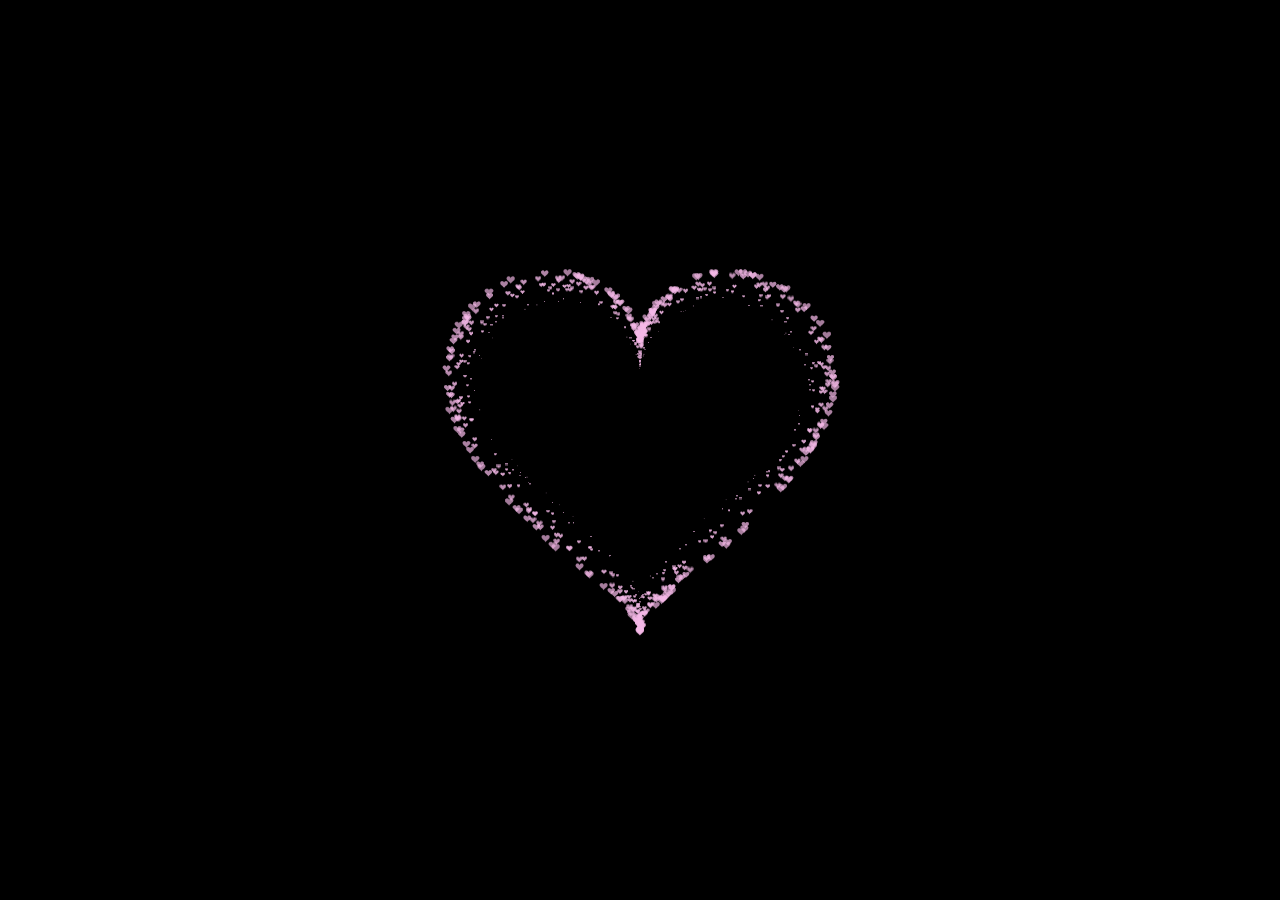
<file: traitim.html>
<!DOCTYPE html PUBLIC "-//W3C//DTD HTML 4.0 Transitional//EN">
<html>
  <head>
    <title>Heart</title>
    <meta name="Generator" content="EditPlus" />
    <meta name="Author" content="" />
    <meta name="Keywords" content="" />
    <meta name="Description" content="" />

    <style>
      html,
      body {
        height: 100%;
        padding: 0;
        margin: 0;
        background: #000;
        display: flex;
        justify-content: center;
        align-items: center;
      }

      .box {
        width: 100%;
        position: absolute;
        top: 50%;
        left: 50%;
        transform: translate(-50%, -50%);
        display: flex;
        flex-direction: column;
      }

      canvas {
        position: absolute;
        width: 100%;
        height: 100%;
      }
      #pinkboard {
        position: relative;
        margin: auto;
        height: 500px;
        width: 500px;
        animation: animate 1.3s infinite;
      }

      #pinkboard:before,
      #pinkboard:after {
        content: "";
        position: absolute;
        background: #f5b9e8;
        width: 100px;
        height: 160px;
        border-top-left-radius: 50px;
        border-top-right-radius: 50px;
      }

      #pinkboard:before {
        left: 100px;
        transform: rotate(-45deg);
        transform-origin: 0 100%;
        box-shadow: 0 14px 28px rgba(0, 0, 0, 0.25),
          0 10px 10px rgba(0, 0, 0, 0.22);
      }

      #pinkboard:after {
        left: 0;
        transform: rotate(45deg);
        transform-origin: 100% 100%;
      }

      @keyframes animate {
        0% {
          transform: scale(1);
        }
        30% {
          transform: scale(0.8);
        }
        60% {
          transform: scale(1.2);
        }
        100% {
          transform: scale(1);
        }
      }
    </style>
  </head>

  <body>
    <div class="box">
      <canvas id="pinkboard"></canvas>
    </div>
    <script>
      /*
       * Settings
       */
      var settings = {
        particles: {
          length: 2000, // maximum amount of particles
          duration: 2, // particle duration in sec
          velocity: 100, // particle velocity in pixels/sec
          effect: -1.3, // play with this for a nice effect
          size: 13, // particle size in pixels
        },
      };
      /*
       * RequestAnimationFrame polyfill by Erik Möller
       */
      (function () {
        var b = 0;
        var c = ["ms", "moz", "webkit", "o"];
        for (var a = 0; a < c.length && !window.requestAnimationFrame; ++a) {
          window.requestAnimationFrame = window[c[a] + "RequestAnimationFrame"];
          window.cancelAnimationFrame =
            window[c[a] + "CancelAnimationFrame"] ||
            window[c[a] + "CancelRequestAnimationFrame"];
        }
        if (!window.requestAnimationFrame) {
          window.requestAnimationFrame = function (h, e) {
            var d = new Date().getTime();
            var f = Math.max(0, 16 - (d - b));
            var g = window.setTimeout(function () {
              h(d + f);
            }, f);
            b = d + f;
            return g;
          };
        }
        if (!window.cancelAnimationFrame) {
          window.cancelAnimationFrame = function (d) {
            clearTimeout(d);
          };
        }
      })();
      /*
       * Point class
       */
      var Point = (function () {
        function Point(x, y) {
          this.x = typeof x !== "undefined" ? x : 0;
          this.y = typeof y !== "undefined" ? y : 0;
        }
        Point.prototype.clone = function () {
          return new Point(this.x, this.y);
        };
        Point.prototype.length = function (length) {
          if (typeof length == "undefined")
            return Math.sqrt(this.x * this.x + this.y * this.y);
          this.normalize();
          this.x *= length;
          this.y *= length;
          return this;
        };
        Point.prototype.normalize = function () {
          var length = this.length();
          this.x /= length;
          this.y /= length;
          return this;
        };
        return Point;
      })();
      /*
       * Particle class
       */
      var Particle = (function () {
        function Particle() {
          this.position = new Point();
          this.velocity = new Point();
          this.acceleration = new Point();
          this.age = 0;
        }
        Particle.prototype.initialize = function (x, y, dx, dy) {
          this.position.x = x;
          this.position.y = y;
          this.velocity.x = dx;
          this.velocity.y = dy;
          this.acceleration.x = dx * settings.particles.effect;
          this.acceleration.y = dy * settings.particles.effect;
          this.age = 0;
        };
        Particle.prototype.update = function (deltaTime) {
          this.position.x += this.velocity.x * deltaTime;
          this.position.y += this.velocity.y * deltaTime;
          this.velocity.x += this.acceleration.x * deltaTime;
          this.velocity.y += this.acceleration.y * deltaTime;
          this.age += deltaTime;
        };
        Particle.prototype.draw = function (context, image) {
          function ease(t) {
            return --t * t * t + 1;
          }
          var size = image.width * ease(this.age / settings.particles.duration);
          context.globalAlpha = 1 - this.age / settings.particles.duration;
          context.drawImage(
            image,
            this.position.x - size / 2,
            this.position.y - size / 2,
            size,
            size
          );
        };
        return Particle;
      })();
      /*
       * ParticlePool class
       */
      var ParticlePool = (function () {
        var particles,
          firstActive = 0,
          firstFree = 0,
          duration = settings.particles.duration;

        function ParticlePool(length) {
          // create and populate particle pool
          particles = new Array(length);
          for (var i = 0; i < particles.length; i++)
            particles[i] = new Particle();
        }
        ParticlePool.prototype.add = function (x, y, dx, dy) {
          particles[firstFree].initialize(x, y, dx, dy);

          // handle circular queue
          firstFree++;
          if (firstFree == particles.length) firstFree = 0;
          if (firstActive == firstFree) firstActive++;
          if (firstActive == particles.length) firstActive = 0;
        };
        ParticlePool.prototype.update = function (deltaTime) {
          var i;

          // update active particles
          if (firstActive < firstFree) {
            for (i = firstActive; i < firstFree; i++)
              particles[i].update(deltaTime);
          }
          if (firstFree < firstActive) {
            for (i = firstActive; i < particles.length; i++)
              particles[i].update(deltaTime);
            for (i = 0; i < firstFree; i++) particles[i].update(deltaTime);
          }

          // remove inactive particles
          while (
            particles[firstActive].age >= duration &&
            firstActive != firstFree
          ) {
            firstActive++;
            if (firstActive == particles.length) firstActive = 0;
          }
        };
        ParticlePool.prototype.draw = function (context, image) {
          // draw active particles
          if (firstActive < firstFree) {
            for (i = firstActive; i < firstFree; i++)
              particles[i].draw(context, image);
          }
          if (firstFree < firstActive) {
            for (i = firstActive; i < particles.length; i++)
              particles[i].draw(context, image);
            for (i = 0; i < firstFree; i++) particles[i].draw(context, image);
          }
        };
        return ParticlePool;
      })();
      /*
       * Putting it all together
       */
      (function (canvas) {
        var context = canvas.getContext("2d"),
          particles = new ParticlePool(settings.particles.length),
          particleRate =
            settings.particles.length / settings.particles.duration, // particles/sec
          time;

        // get point on heart with -PI <= t <= PI
        function pointOnHeart(t) {
          return new Point(
            160 * Math.pow(Math.sin(t), 3),
            130 * Math.cos(t) -
              50 * Math.cos(2 * t) -
              20 * Math.cos(3 * t) -
              10 * Math.cos(4 * t) +
              25
          );
        }

        // creating the particle image using a dummy canvas
        var image = (function () {
          var canvas = document.createElement("canvas"),
            context = canvas.getContext("2d");
          canvas.width = settings.particles.size;
          canvas.height = settings.particles.size;
          // helper function to create the path
          function to(t) {
            var point = pointOnHeart(t);
            point.x =
              settings.particles.size / 2 +
              (point.x * settings.particles.size) / 350;
            point.y =
              settings.particles.size / 2 -
              (point.y * settings.particles.size) / 350;
            return point;
          }
          // create the path
          context.beginPath();
          var t = -Math.PI;
          var point = to(t);
          context.moveTo(point.x, point.y);
          while (t < Math.PI) {
            t += 0.01; // baby steps!
            point = to(t);
            context.lineTo(point.x, point.y);
          }
          context.closePath();
          // create the fill
          context.fillStyle = "#f5b9e8";
          context.fill();
          // create the image
          var image = new Image();
          image.src = canvas.toDataURL();
          return image;
        })();

        // render that thing!
        function render() {
          // next animation frame
          requestAnimationFrame(render);

          // update time
          var newTime = new Date().getTime() / 1000,
            deltaTime = newTime - (time || newTime);
          time = newTime;

          // clear canvas
          context.clearRect(0, 0, canvas.width, canvas.height);

          // create new particles
          var amount = particleRate * deltaTime;
          for (var i = 0; i < amount; i++) {
            var pos = pointOnHeart(Math.PI - 2 * Math.PI * Math.random());
            var dir = pos.clone().length(settings.particles.velocity);
            particles.add(
              canvas.width / 2 + pos.x,
              canvas.height / 2 - pos.y,
              dir.x,
              -dir.y
            );
          }

          // update and draw particles
          particles.update(deltaTime);
          particles.draw(context, image);
        }

        // handle (re-)sizing of the canvas
        function onResize() {
          canvas.width = canvas.clientWidth;
          canvas.height = canvas.clientHeight;
        }
        window.onresize = onResize;

        // delay rendering bootstrap
        setTimeout(function () {
          onResize();
          render();
        }, 10);
      })(document.getElementById("pinkboard"));
    </script>
    <div
      class="center-text"
      ,
      style="
        width: 100%;
        color: rgb(255, 255, 255);
        height: 100%;
        font-size: 31px;
        font-style: italic;
        display: flex;
        align-items: center;
        justify-content: center;
        margin-bottom: 5px;
        text-align: center;
      "
    ></div>
  </body>
</html>
</file>
